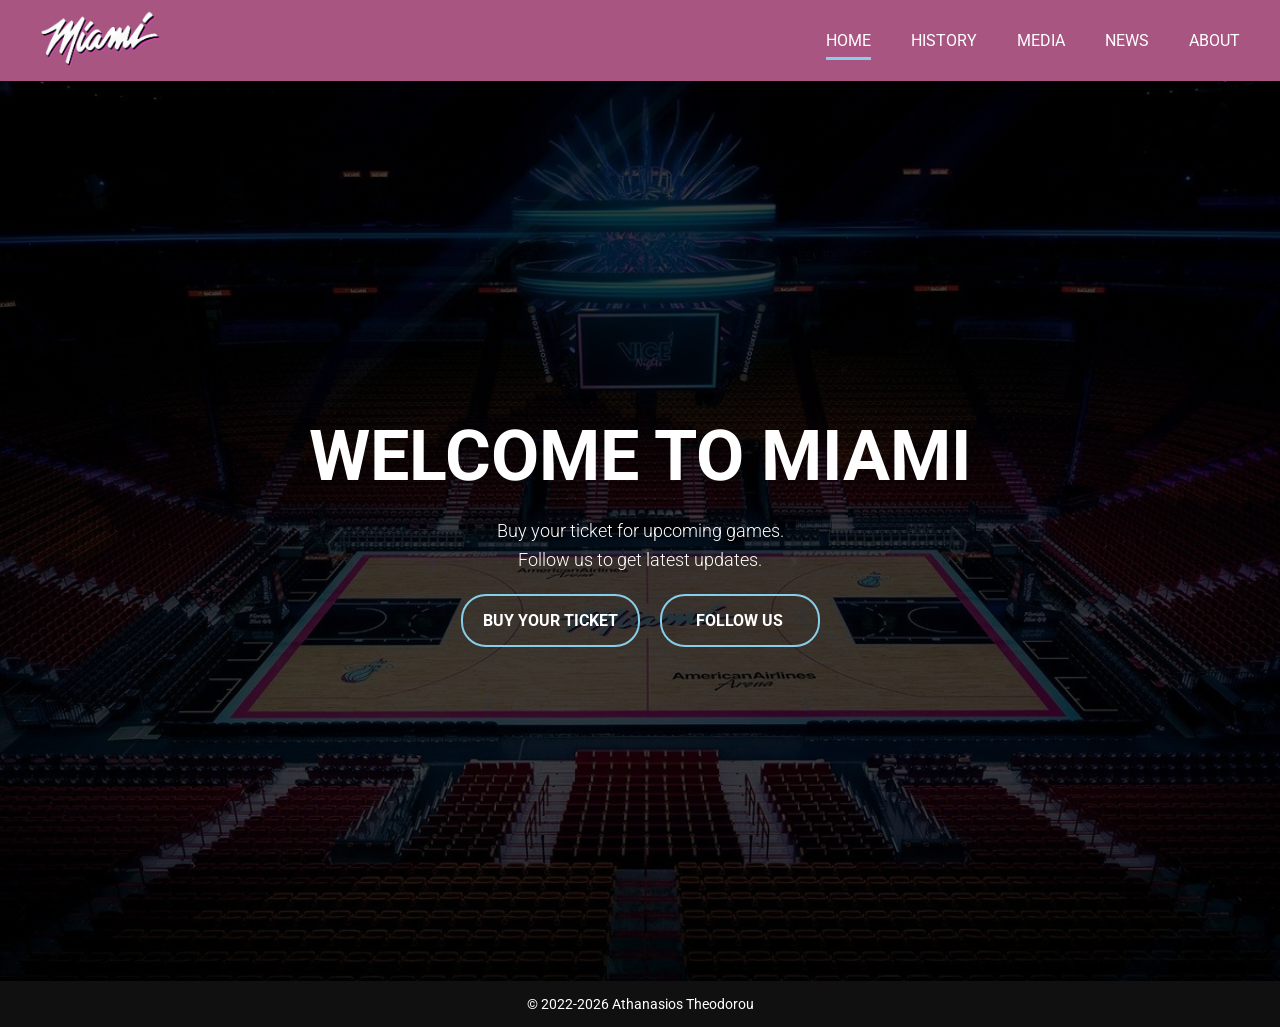
<file: index.html>
<!doctype html>
<html lang="en">
  <head>
    <title>Homepage - Miami Heat</title>
    <meta charset="UTF-8" />
    <meta name="description" content="This is my homepage!" />
    <meta name="viewport" content="width=device-width, initial-scale=1.0" />

    <link rel="stylesheet" href="styles/base.css" />
    <link rel="stylesheet" href="styles/layout.css" />
    <link rel="stylesheet" href="styles/components.css" />
    <link rel="stylesheet" href="styles/home.css" />

    <link rel="preconnect" href="https://fonts.googleapis.com" />
    <link rel="preconnect" href="https://fonts.gstatic.com" crossorigin />
    <link
      href="https://fonts.googleapis.com/css2?family=Roboto:wght@400;700&display=swap"
      rel="stylesheet"
    />
  </head>
  <body>
    <header>
      <nav>
        <a href="index.html">
          <img src="images/logo.png" class="logo" alt="Miami Heat Logo" />
        </a>

        <ul>
          <li class="active"><a href="index.html">Home</a></li>
          <li><a href="history.html">History</a></li>
          <li><a href="media.html">Media</a></li>
          <li><a href="news.html">News</a></li>
          <li><a href="about.html">About</a></li>
        </ul>
      </nav>
    </header>

    <main>
      <section class="banner">
        <h1>WELCOME TO MIAMI</h1>
        <p>
          Buy your ticket for upcoming games.<br />
          Follow us to get latest updates.
        </p>

        <div class="hero-buttons">
          <a
            href="https://www.ticketmaster.com/miami-heat-tickets/artist/805966?landing=c&awtrc=true&c=SEM_TMNBA_ggl_313126311_1224856196486560_miami%20heat%20tickets&GCID=0&gclid=68797318404f16fbfa05107583cec3f8&gclsrc=3p.ds&&msclkid=68797318404f16fbfa05107583cec3f8&utm_source=bing&utm_medium=cpc&utm_campaign=Miami%20Heat_FTX%20Arena_FL_US_SEM%20%7C%20%7C%20%7C%20%7C%20%7Ca%3AK8vZ9171oZ7%20%7Cv%3AKovZpZAJtFaA&utm_term=miami%20heat%20tickets&utm_content=Miami%20Heat%20(targ%2Fall"
            target="_blank"
            class="btn"
          >
            <span></span>
            BUY YOUR TICKET
          </a>

          <a
            href="https://www.instagram.com/miamiheat/"
            target="_blank"
            class="btn"
          >
            <span></span>
            FOLLOW US
          </a>
        </div>
      </section>
    </main>

    <footer>
      <p>&copy; 2022-2026 Athanasios Theodorou</p>
    </footer>
  </body>
</html>
</file>
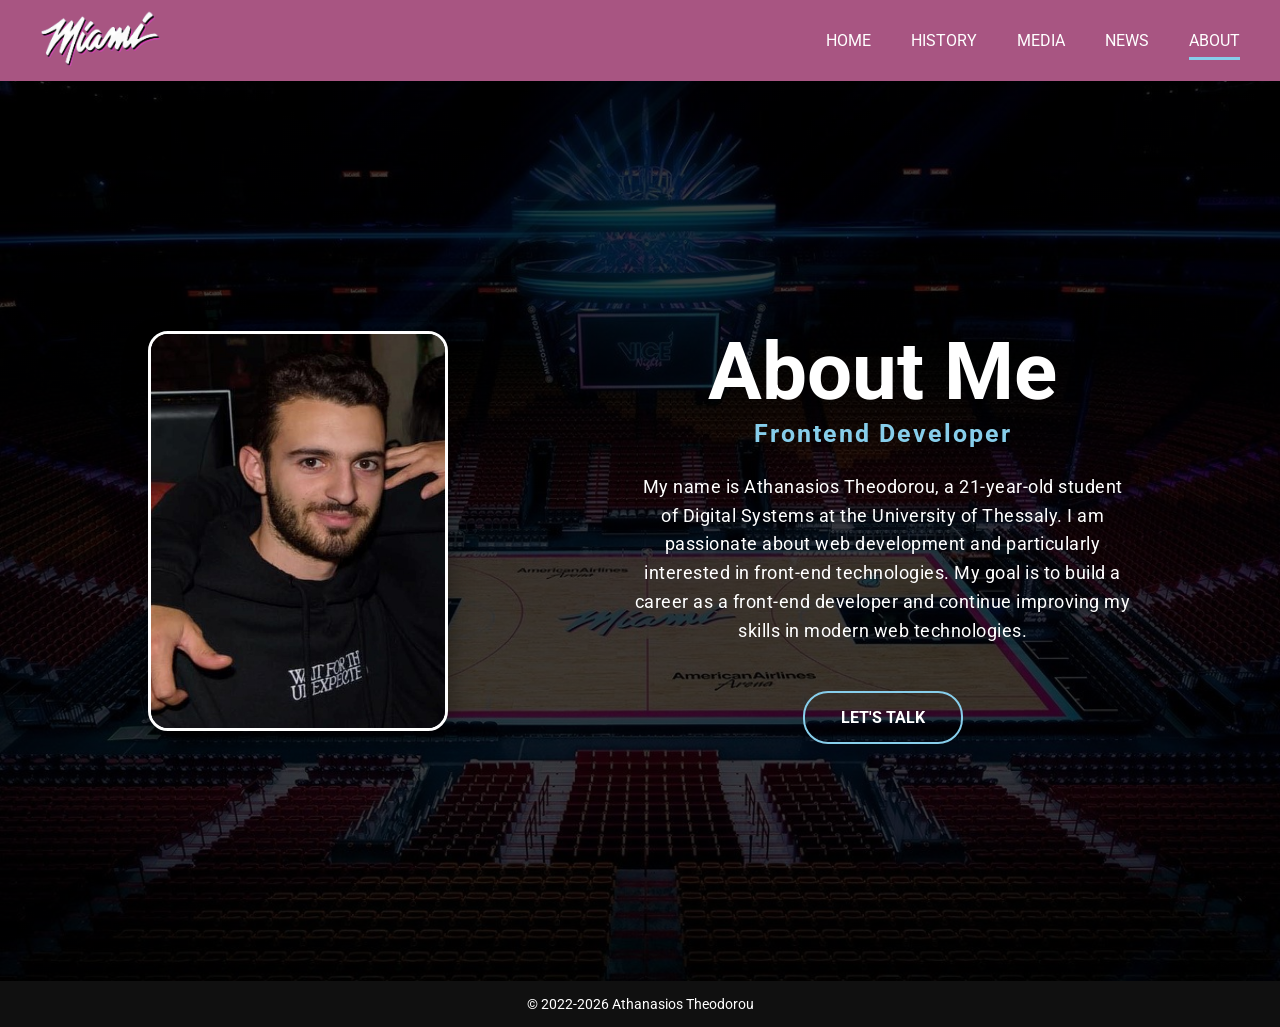
<file: about.html>
<!doctype html>
<html lang="en">
  <head>
    <title>About Me</title>
    <meta charset="UTF-8" />
    <meta name="description" content="This is my about page!" />
    <meta name="viewport" content="width=device-width, initial-scale=1.0" />

    <link rel="stylesheet" href="styles/base.css" />
    <link rel="stylesheet" href="styles/layout.css" />
    <link rel="stylesheet" href="styles/components.css" />
    <link rel="stylesheet" href="styles/about.css" />

    <link rel="preconnect" href="https://fonts.googleapis.com" />
    <link rel="preconnect" href="https://fonts.gstatic.com" crossorigin />
    <link
      href="https://fonts.googleapis.com/css2?family=Roboto:wght@400;700&display=swap"
      rel="stylesheet"
    />
  </head>
  <body>
    <header>
      <nav>
        <a href="index.html">
          <img src="images/logo.png" class="logo" alt="Miami Heat Logo" />
        </a>
        <ul>
          <li><a href="index.html">Home</a></li>
          <li><a href="history.html">History</a></li>
          <li><a href="media.html">Media</a></li>
          <li><a href="news.html">News</a></li>
          <li class="active"><a href="about.html">About</a></li>
        </ul>
      </nav>
    </header>

    <main>
      <section class="banner about">
        <div class="about-content">
          <img src="images/portofolio.jpg" alt="Athanasios Theodorou" />

          <div class="about-text">
            <h1>About Me</h1>
            <h5>Frontend Developer</h5>
            <p>
              My name is Athanasios Theodorou, a 21-year-old student of Digital
              Systems at the University of Thessaly. I am passionate about web
              development and particularly interested in front-end technologies.
              My goal is to build a career as a front-end developer and continue
              improving my skills in modern web technologies.
            </p>

            <a href="#" class="btn">LET'S TALK</a>
          </div>
        </div>
      </section>
    </main>

    <footer>
      <p>&copy; 2022-2026 Athanasios Theodorou</p>
    </footer>
  </body>
</html>
</file>
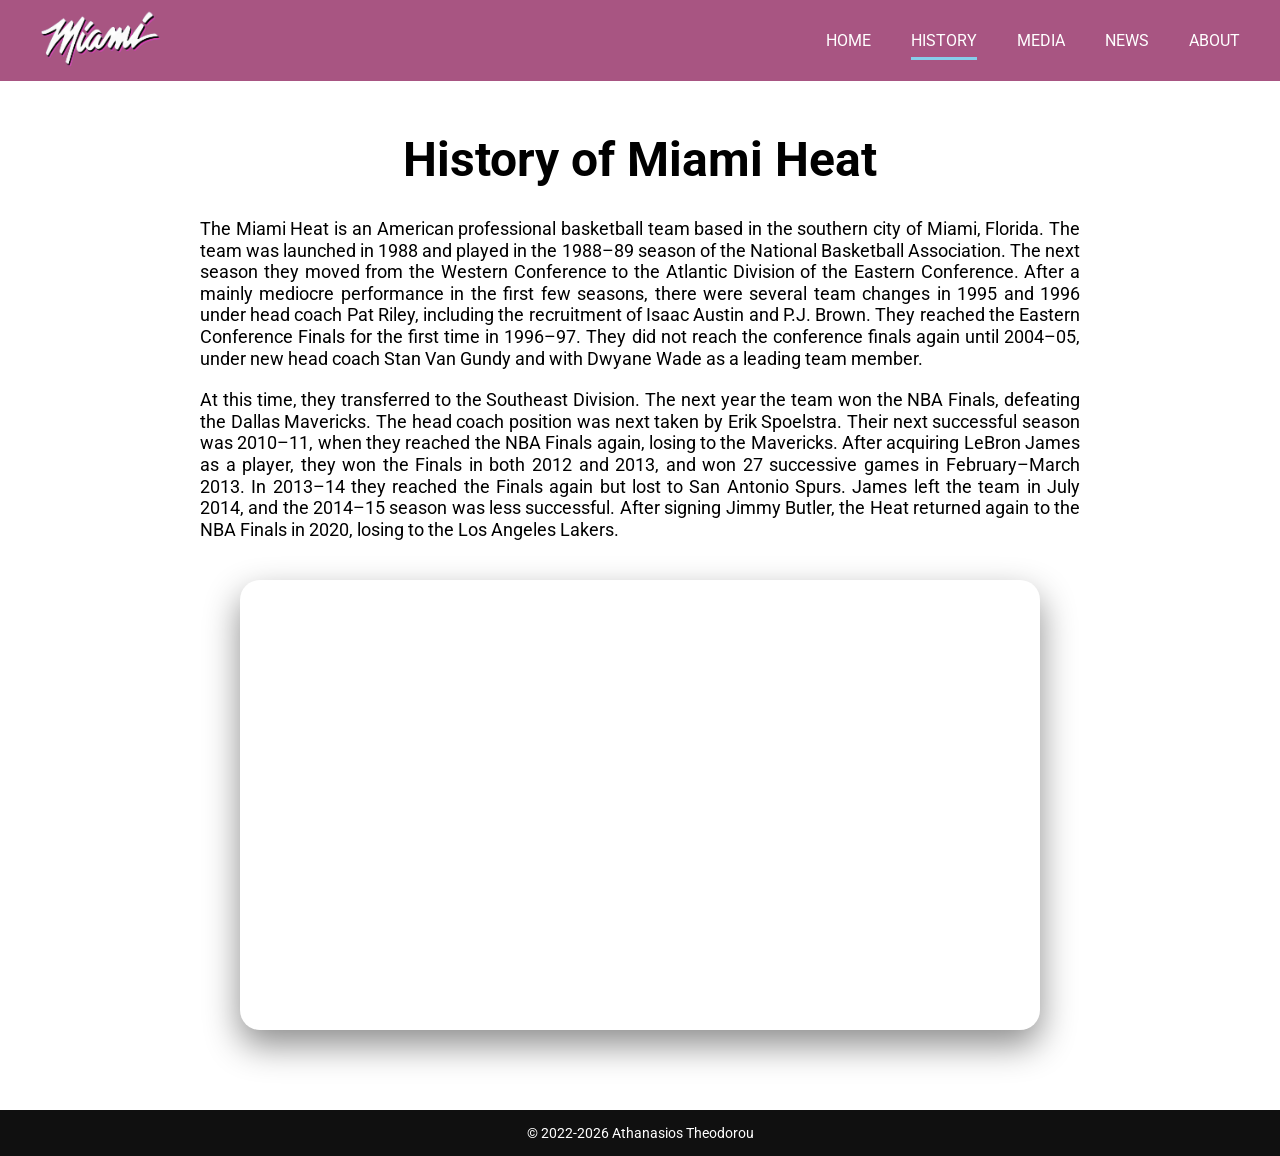
<file: history.html>
<!doctype html>
<html lang="en">
  <head>
    <title>History - Miami Heat</title>
    <meta charset="UTF-8" />
    <meta name="description" content="This is history of Miami Heat!" />
    <meta name="viewport" content="width=device-width, initial-scale=1.0" />

    <link rel="stylesheet" href="styles/base.css" />
    <link rel="stylesheet" href="styles/layout.css" />
    <link rel="stylesheet" href="styles/history.css" />

    <link rel="preconnect" href="https://fonts.googleapis.com" />
    <link rel="preconnect" href="https://fonts.gstatic.com" crossorigin />
    <link
      href="https://fonts.googleapis.com/css2?family=Roboto:wght@400;700&display=swap"
      rel="stylesheet"
    />
  </head>
  <body>
    <header>
      <nav>
        <a href="index.html">
          <img src="images/logo.png" class="logo" alt="Miami Heat Logo" />
        </a>
        <ul>
          <li><a href="index.html">Home</a></li>
          <li class="active"><a href="history.html">History</a></li>
          <li><a href="media.html">Media</a></li>
          <li><a href="news.html">News</a></li>
          <li><a href="about.html">About</a></li>
        </ul>
      </nav>
    </header>

    <main>
      <section class="history">
        <div class="container">
          <h1>History of Miami Heat</h1>

          <article class="history-text">
            <p>
              The Miami Heat is an American professional basketball team based
              in the southern city of Miami, Florida. The team was launched in
              1988 and played in the 1988–89 season of the National Basketball
              Association. The next season they moved from the Western
              Conference to the Atlantic Division of the Eastern Conference.
              After a mainly mediocre performance in the first few seasons,
              there were several team changes in 1995 and 1996 under head coach
              Pat Riley, including the recruitment of Isaac Austin and P.J.
              Brown. They reached the Eastern Conference Finals for the first
              time in 1996–97. They did not reach the conference finals again
              until 2004–05, under new head coach Stan Van Gundy and with Dwyane
              Wade as a leading team member.
            </p>

            <p>
              At this time, they transferred to the Southeast Division. The next
              year the team won the NBA Finals, defeating the Dallas Mavericks.
              The head coach position was next taken by Erik Spoelstra. Their
              next successful season was 2010–11, when they reached the NBA
              Finals again, losing to the Mavericks. After acquiring LeBron
              James as a player, they won the Finals in both 2012 and 2013, and
              won 27 successive games in February–March 2013. In 2013–14 they
              reached the Finals again but lost to San Antonio Spurs. James left
              the team in July 2014, and the 2014–15 season was less successful.
              After signing Jimmy Butler, the Heat returned again to the NBA
              Finals in 2020, losing to the Los Angeles Lakers.
            </p>
          </article>

          <div class="iframe-container">
            <iframe
              src="https://www.youtube.com/embed/aNLiAclLQ_g"
              title="Miami Heat - 25 Years of History"
              allowfullscreen
            ></iframe>
          </div>
        </div>
      </section>
    </main>

    <footer>
      <p>&copy; 2022-2026 Athanasios Theodorou</p>
    </footer>
  </body>
</html>
</file>
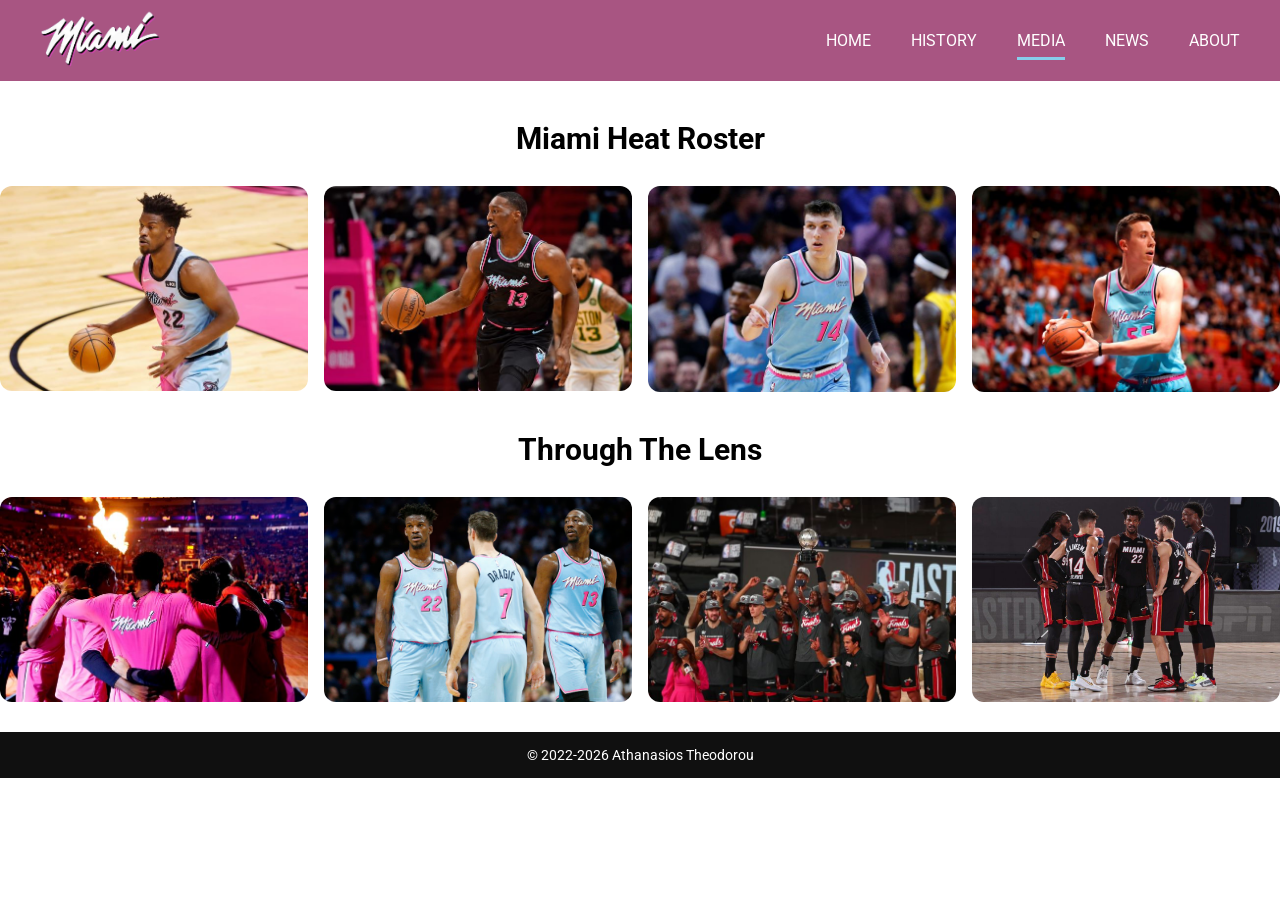
<file: media.html>
<!doctype html>
<html lang="en">
  <head>
    <title>Media - Miami Heat</title>
    <meta charset="UTF-8" />
    <meta name="description" content="There are photos of Miami Heat!" />
    <meta name="viewport" content="width=device-width, initial-scale=1.0" />

    <link rel="stylesheet" href="styles/base.css" />
    <link rel="stylesheet" href="styles/layout.css" />
    <link rel="stylesheet" href="styles/media.css" />

    <link rel="preconnect" href="https://fonts.googleapis.com" />
    <link rel="preconnect" href="https://fonts.gstatic.com" crossorigin />
    <link
      href="https://fonts.googleapis.com/css2?family=Roboto:wght@400;700&display=swap"
      rel="stylesheet"
    />

    <script src="scripts/gallery.js" defer></script>
  </head>

  <body>
    <header>
      <nav>
        <a href="index.html">
          <img src="images/logo.png" class="logo" alt="Miami Heat Logo" />
        </a>

        <ul>
          <li><a href="index.html">Home</a></li>
          <li><a href="history.html">History</a></li>
          <li class="active"><a href="media.html">Media</a></li>
          <li><a href="news.html">News</a></li>
          <li><a href="about.html">About</a></li>
        </ul>
      </nav>
    </header>

    <main id="showcase">
      <section class="media-section">
        <h2>Miami Heat Roster</h2>

        <div class="media-grid">
          <div class="media-item">
            <img
              src="images/butler.jpg"
              class="hover-shadow cursor"
              alt="Jimmy Butler"
            />
          </div>

          <div class="media-item">
            <img
              src="images/adebayo.jpg"
              class="hover-shadow cursor"
              alt="Bam Adebayo"
            />
          </div>

          <div class="media-item">
            <img
              src="images/herro.jpeg"
              class="hover-shadow cursor"
              alt="Tyler Herro"
            />
          </div>

          <div class="media-item">
            <img
              src="images/robinson.jpg"
              class="hover-shadow cursor"
              alt="Duncan Robinson"
            />
          </div>
        </div>
      </section>

      <section class="media-section">
        <h2>Through The Lens</h2>

        <div class="media-grid">
          <div class="media-item">
            <img
              src="images/team1.jpeg"
              class="hover-shadow cursor"
              alt="Miami Heat vs Lakers"
            />
          </div>

          <div class="media-item">
            <img
              src="images/team2.jpeg"
              class="hover-shadow cursor"
              alt="Miami Heat vs Phoenix Suns"
            />
          </div>

          <div class="media-item">
            <img
              src="images/finals.jpg"
              class="hover-shadow cursor"
              alt="NBA Finals vs Lakers"
            />
          </div>

          <div class="media-item">
            <img
              src="images/team3.jpg"
              class="hover-shadow cursor"
              alt="Miami Heat 2022"
            />
          </div>
        </div>
      </section>

      <div id="myModal" class="modal">
        <span class="close cursor">&times;</span>

        <div class="modal-content">
          <div class="modal-viewer">
            <div class="mySlides">
              <div class="numbertext">1 / 8</div>
              <img src="images/butler.jpg" alt="Jimmy Butler" />
            </div>

            <div class="mySlides">
              <div class="numbertext">2 / 8</div>
              <img src="images/adebayo.jpg" alt="Bam Adebayo" />
            </div>

            <div class="mySlides">
              <div class="numbertext">3 / 8</div>
              <img src="images/herro.jpeg" alt="Tyler Herro" />
            </div>

            <div class="mySlides">
              <div class="numbertext">4 / 8</div>
              <img src="images/robinson.jpg" alt="Duncan Robinson" />
            </div>

            <div class="mySlides">
              <div class="numbertext">5 / 8</div>
              <img src="images/team1.jpeg" alt="Miami Heat vs Lakers" />
            </div>

            <div class="mySlides">
              <div class="numbertext">6 / 8</div>
              <img src="images/team2.jpeg" alt="Miami Heat vs Phoenix Suns" />
            </div>

            <div class="mySlides">
              <div class="numbertext">7 / 8</div>
              <img src="images/finals.jpg" alt="NBA Finals vs Lakers" />
            </div>

            <div class="mySlides">
              <div class="numbertext">8 / 8</div>
              <img src="images/team3.jpg" alt="Miami Heat 2022" />
            </div>

            <a class="prev">&#10094;</a>
            <a class="next">&#10095;</a>
          </div>

          <div class="caption-container">
            <p id="caption"></p>
          </div>

          <div class="modal-thumbnails">
            <div class="media-item">
              <img
                class="demo cursor"
                src="images/butler.jpg"
                alt="Jimmy Butler"
              />
            </div>

            <div class="media-item">
              <img
                class="demo cursor"
                src="images/adebayo.jpg"
                alt="Bam Adebayo"
              />
            </div>

            <div class="media-item">
              <img
                class="demo cursor"
                src="images/herro.jpeg"
                alt="Tyler Herro"
              />
            </div>

            <div class="media-item">
              <img
                class="demo cursor"
                src="images/robinson.jpg"
                alt="Duncan Robinson"
              />
            </div>

            <div class="media-item">
              <img
                class="demo cursor"
                src="images/team1.jpeg"
                alt="Miami Heat vs Lakers"
              />
            </div>

            <div class="media-item">
              <img
                class="demo cursor"
                src="images/team2.jpeg"
                alt="Miami Heat vs Phoenix Suns"
              />
            </div>

            <div class="media-item">
              <img
                class="demo cursor"
                src="images/finals.jpg"
                alt="NBA Finals vs Lakers"
              />
            </div>

            <div class="media-item">
              <img
                class="demo cursor"
                src="images/team3.jpg"
                alt="Miami Heat 2022"
              />
            </div>
          </div>
        </div>
      </div>
    </main>

    <footer>
      <p>&copy; 2022-2026 Athanasios Theodorou</p>
    </footer>
  </body>
</html>
</file>
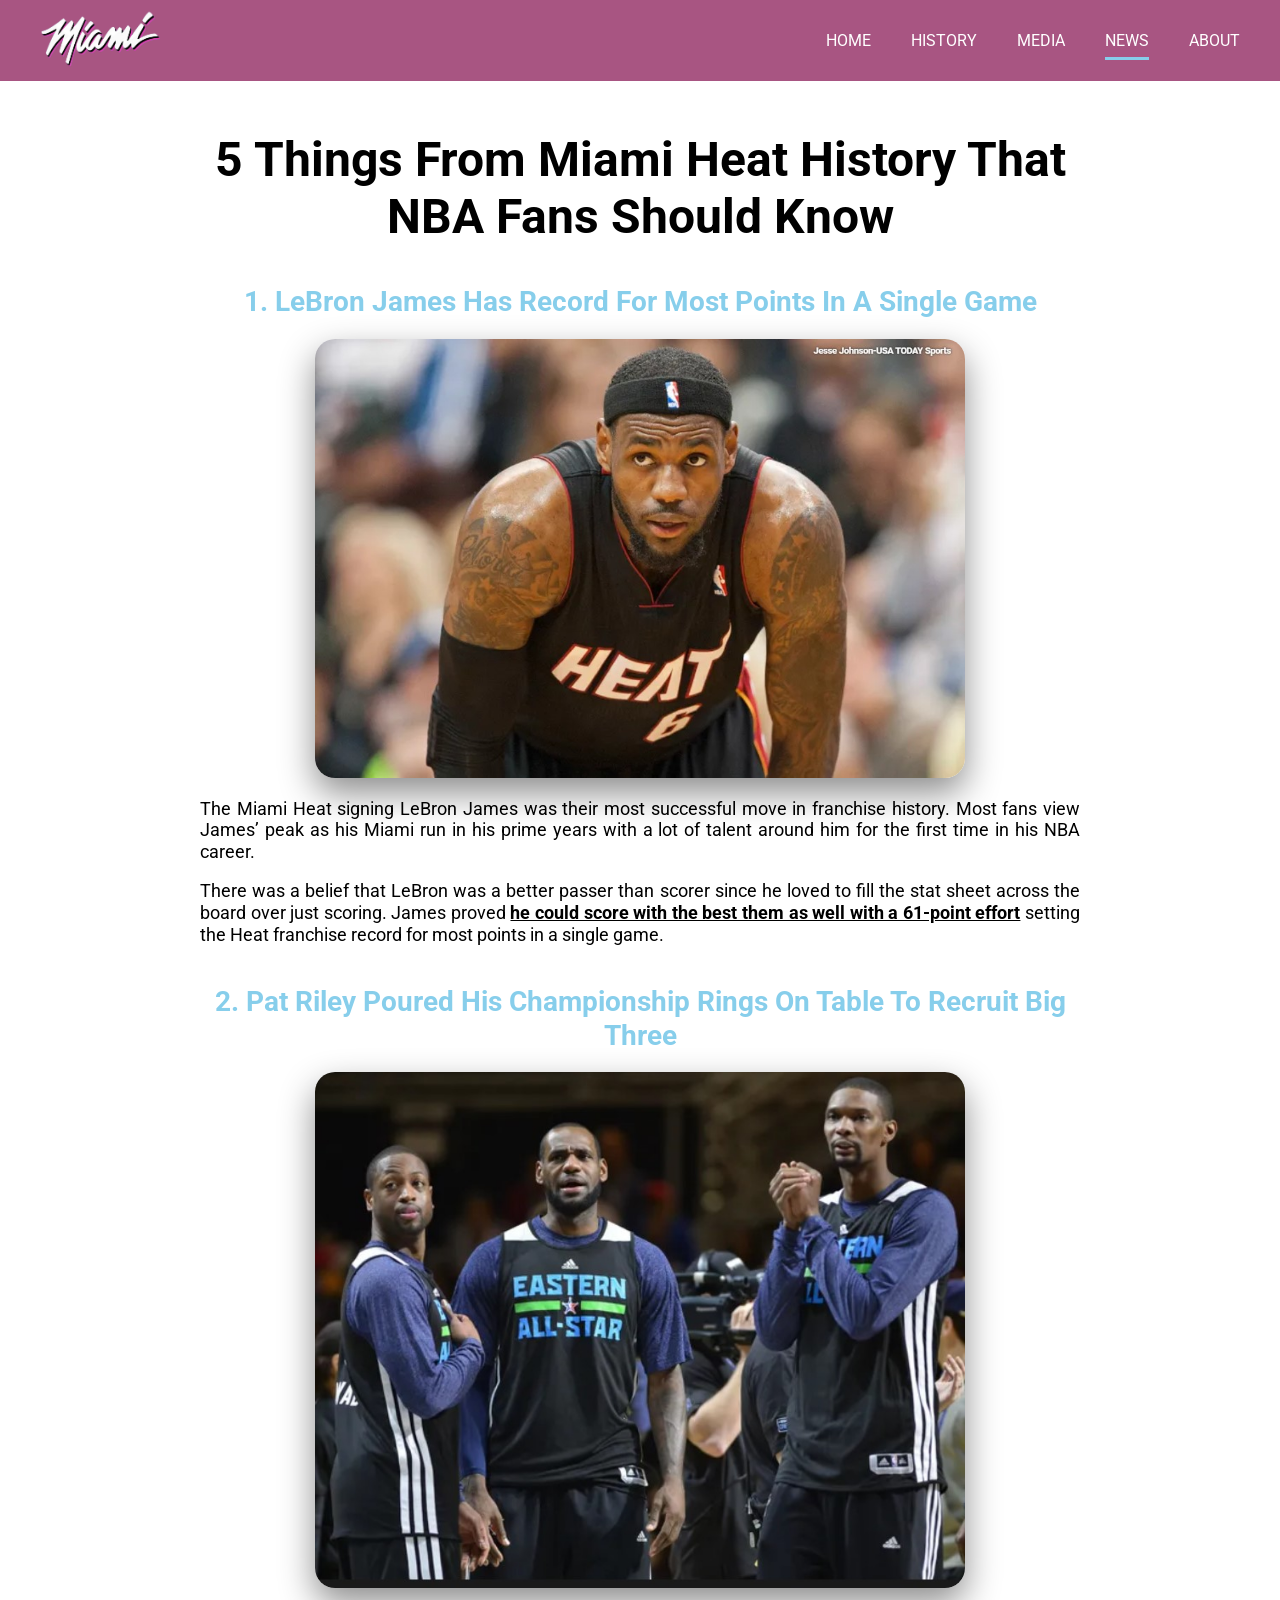
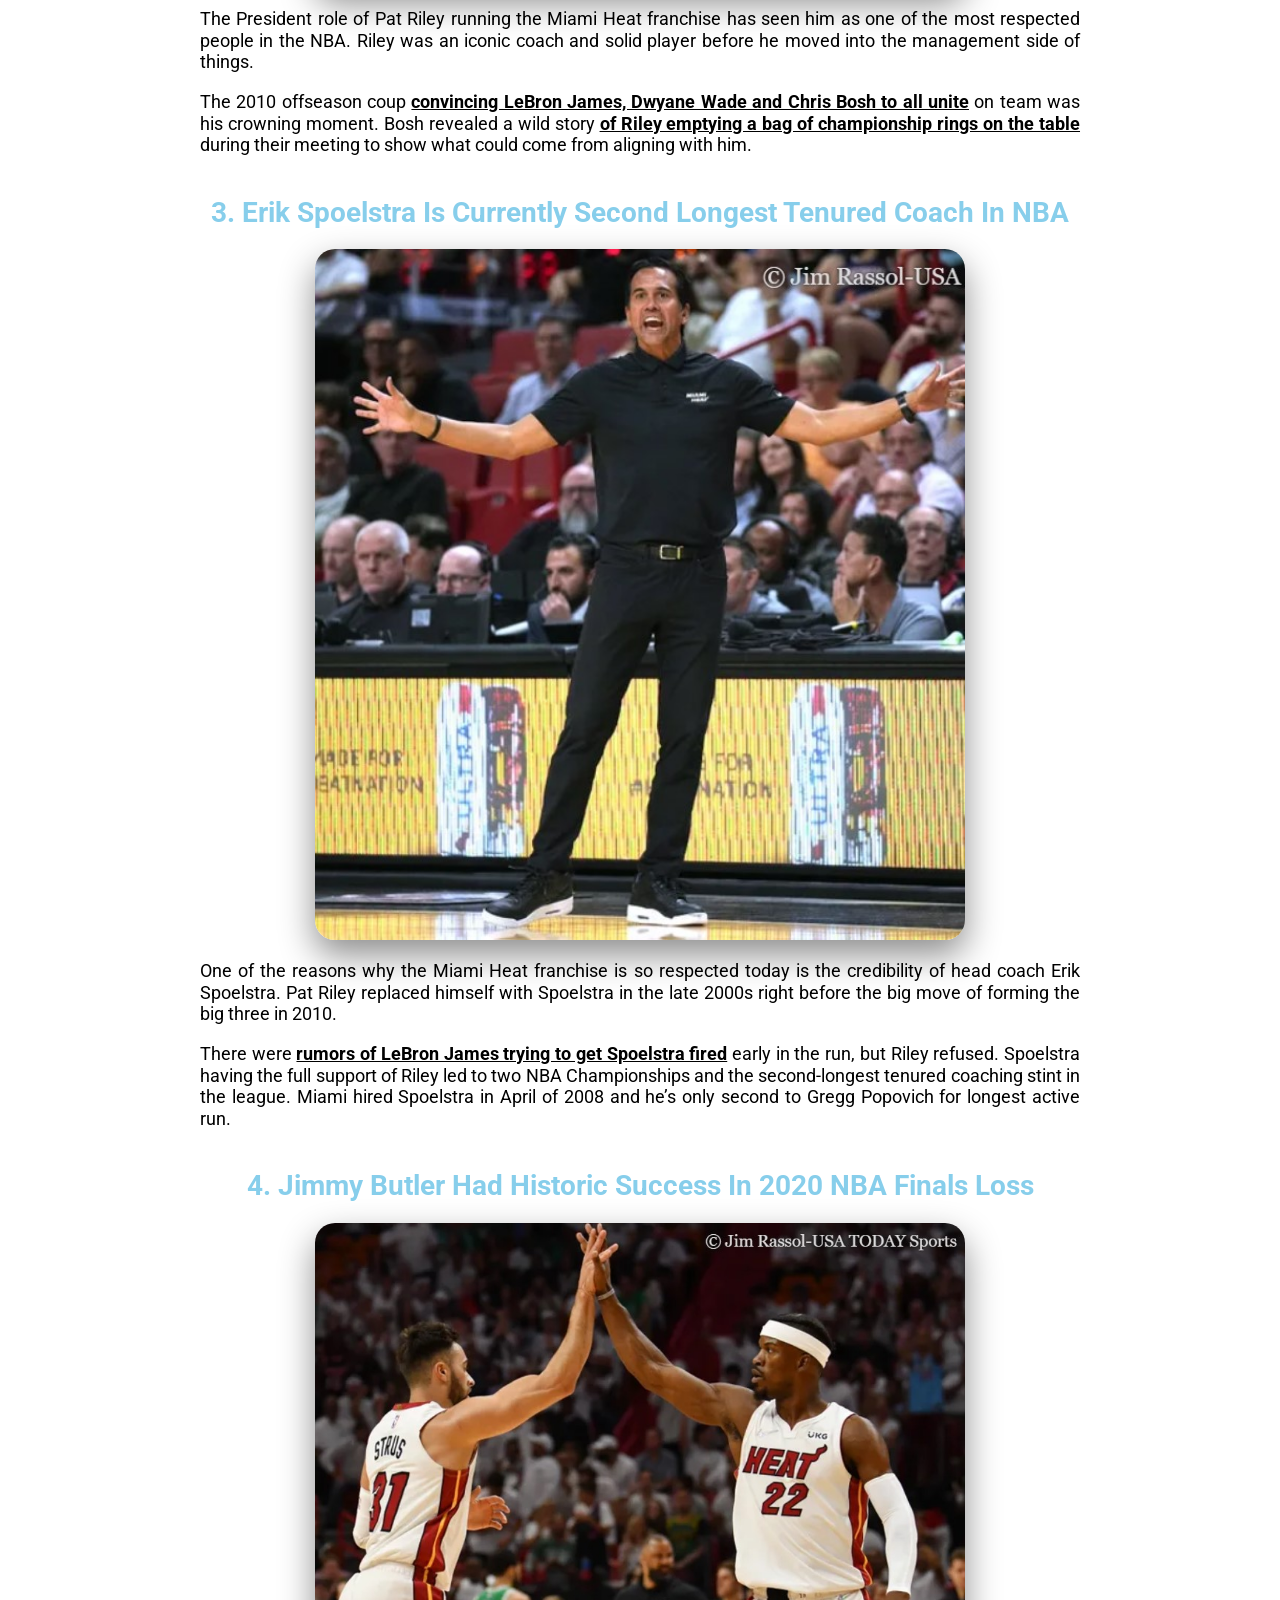
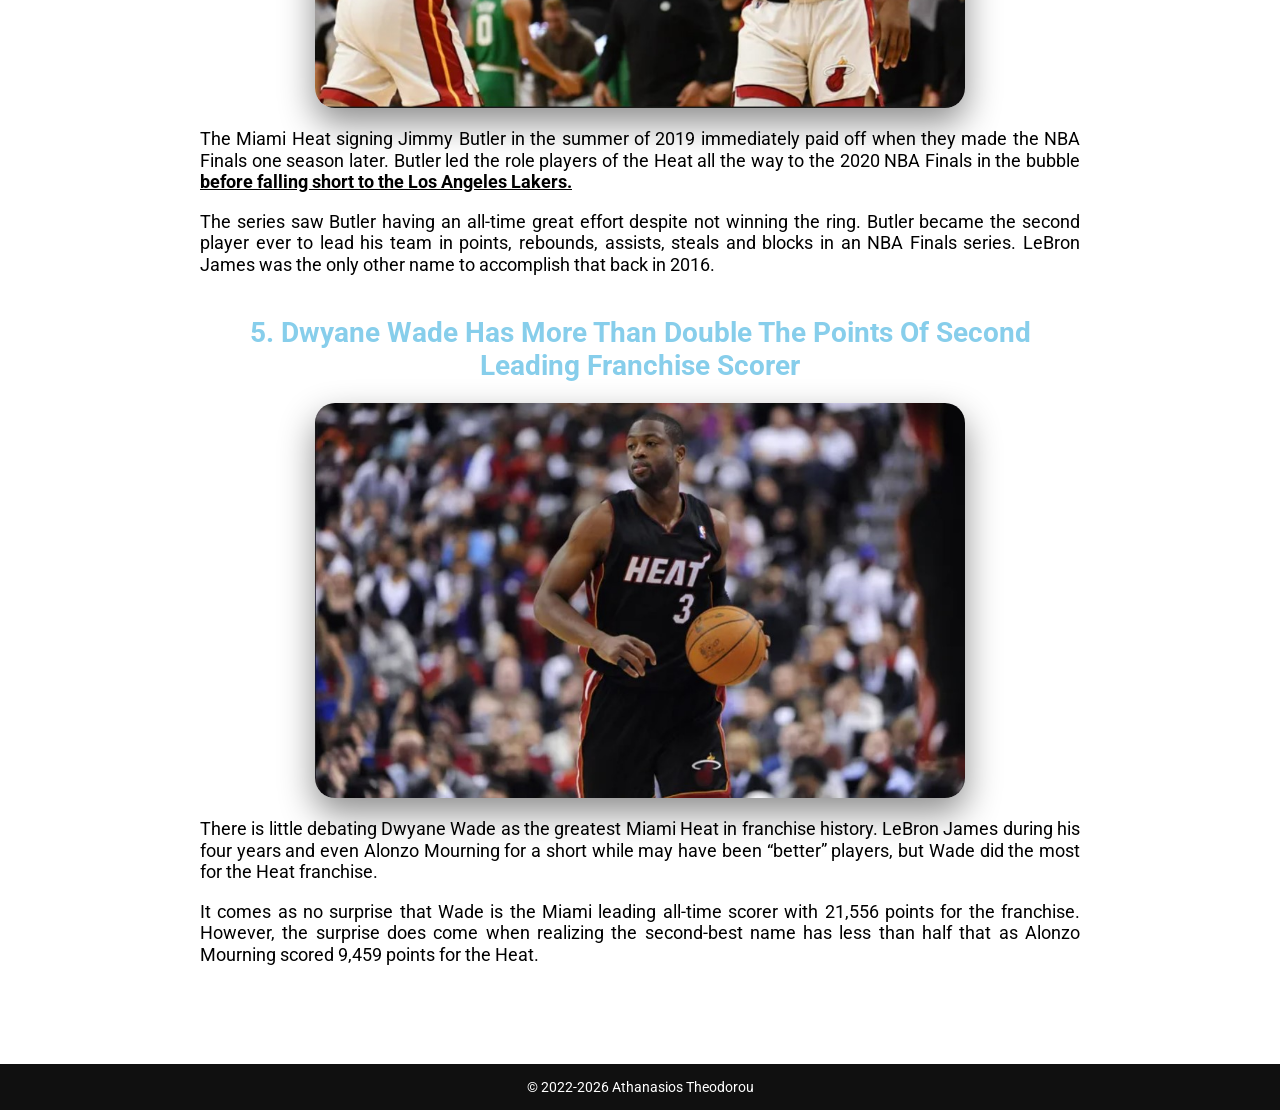
<file: news.html>
<!doctype html>
<html lang="en">
  <head>
    <title>News - Miami Heat</title>
    <meta charset="UTF-8" />
    <meta name="description" content="News about Miami Heat!" />
    <meta name="viewport" content="width=device-width, initial-scale=1.0" />

    <link rel="stylesheet" href="styles/base.css" />
    <link rel="stylesheet" href="styles/layout.css" />
    <link rel="stylesheet" href="styles/news.css" />

    <link rel="preconnect" href="https://fonts.googleapis.com" />
    <link rel="preconnect" href="https://fonts.gstatic.com" crossorigin />
    <link
      href="https://fonts.googleapis.com/css2?family=Roboto:wght@400;700&display=swap"
      rel="stylesheet"
    />
  </head>
  <body>
    <header>
      <nav>
        <a href="index.html">
          <img src="images/logo.png" class="logo" alt="Miami Heat Logo" />
        </a>
        <ul>
          <li><a href="index.html">Home</a></li>
          <li><a href="history.html">History</a></li>
          <li><a href="media.html">Media</a></li>
          <li class="active"><a href="news.html">News</a></li>
          <li><a href="about.html">About</a></li>
        </ul>
      </nav>
    </header>

    <main id="page">
      <section class="news">
        <div class="container">
          <h2>5 Things From Miami Heat History That NBA Fans Should Know</h2>

          <article>
            <h3>1. LeBron James Has Record For Most Points In A Single Game</h3>
            <img
              class="news-image"
              src="images/lebron.jpg"
              alt="LeBron James with Miami Heat"
            />
            <p>
              The Miami Heat signing LeBron James was their most successful move
              in franchise history. Most fans view James’ peak as his Miami run
              in his prime years with a lot of talent around him for the first
              time in his NBA career.
            </p>
            <p>
              There was a belief that LeBron was a better passer than scorer
              since he loved to fill the stat sheet across the board over just
              scoring. James proved
              <strong style="text-decoration: underline"
                >he could score with the best them as well with a 61-point
                effort</strong
              >
              setting the Heat franchise record for most points in a single
              game.
            </p>

            <h3>
              2. Pat Riley Poured His Championship Rings On Table To Recruit Big
              Three
            </h3>
            <img
              class="news-image"
              src="images/team4.jpg"
              alt="Miami Heat Big Three"
            />
            <p>
              The President role of Pat Riley running the Miami Heat franchise
              has seen him as one of the most respected people in the NBA. Riley
              was an iconic coach and solid player before he moved into the
              management side of things.
            </p>
            <p>
              The 2010 offseason coup
              <strong style="text-decoration: underline"
                >convincing LeBron James, Dwyane Wade and Chris Bosh to all
                unite</strong
              >
              on team was his crowning moment. Bosh revealed a wild story
              <strong style="text-decoration: underline"
                >of Riley emptying a bag of championship rings on the
                table</strong
              >
              during their meeting to show what could come from aligning with
              him.
            </p>

            <h3>
              3. Erik Spoelstra Is Currently Second Longest Tenured Coach In NBA
            </h3>
            <img
              class="news-image"
              src="images/erik.jpg"
              alt="Erik Spoelstra"
            />
            <p>
              One of the reasons why the Miami Heat franchise is so respected
              today is the credibility of head coach Erik Spoelstra. Pat Riley
              replaced himself with Spoelstra in the late 2000s right before the
              big move of forming the big three in 2010.
            </p>
            <p>
              There were
              <strong style="text-decoration: underline"
                >rumors of LeBron James trying to get Spoelstra fired</strong
              >
              early in the run, but Riley refused. Spoelstra having the full
              support of Riley led to two NBA Championships and the
              second-longest tenured coaching stint in the league. Miami hired
              Spoelstra in April of 2008 and he’s only second to Gregg Popovich
              for longest active run.
            </p>

            <h3>
              4. Jimmy Butler Had Historic Success In 2020 NBA Finals Loss
            </h3>
            <img
              class="news-image"
              src="images/butler2.jpg"
              alt="Jimmy Butler"
            />
            <p>
              The Miami Heat signing Jimmy Butler in the summer of 2019
              immediately paid off when they made the NBA Finals one season
              later. Butler led the role players of the Heat all the way to the
              2020 NBA Finals in the bubble
              <strong style="text-decoration: underline"
                >before falling short to the Los Angeles Lakers.</strong
              >
            </p>
            <p>
              The series saw Butler having an all-time great effort despite not
              winning the ring. Butler became the second player ever to lead his
              team in points, rebounds, assists, steals and blocks in an NBA
              Finals series. LeBron James was the only other name to accomplish
              that back in 2016.
            </p>

            <h3>
              5. Dwyane Wade Has More Than Double The Points Of Second Leading
              Franchise Scorer
            </h3>
            <img class="news-image" src="images/wade.jpg" alt="Dwyane Wade" />
            <p>
              There is little debating Dwyane Wade as the greatest Miami Heat in
              franchise history. LeBron James during his four years and even
              Alonzo Mourning for a short while may have been “better” players,
              but Wade did the most for the Heat franchise.
            </p>
            <p>
              It comes as no surprise that Wade is the Miami leading all-time
              scorer with 21,556 points for the franchise. However, the surprise
              does come when realizing the second-best name has less than half
              that as Alonzo Mourning scored 9,459 points for the Heat.
            </p>
          </article>
        </div>
      </section>
    </main>

    <footer>
      <p>&copy; 2022-2026 Athanasios Theodorou</p>
    </footer>
  </body>
</html>
</file>
<file: styles/base.css>
* {
  margin: 0;
  padding: 0;
  box-sizing: border-box;
  font-family: "Roboto", sans-serif;
}
</file>
<file: styles/layout.css>
/* MENU */

nav {
  margin: auto;
  padding: 10px 40px;
  display: flex;
  align-items: center;
  justify-content: space-between;
  background-color: #a85582;
  flex-wrap: wrap;
}

.logo {
  width: 120px;
  cursor: pointer;
}

nav ul {
  display: flex;
  flex-wrap: wrap;
  gap: 40px;
  padding: 0;
  margin: 0;
  list-style: none;
}

nav ul li {
  position: relative;
}

nav ul li a {
  text-decoration: none;
  color: #fff;
  text-transform: uppercase;
}

nav ul li::after {
  content: "";
  height: 3px;
  width: 0;
  background: #87ceeb;
  position: absolute;
  left: 0;
  bottom: -10px;
  transition: 0.3s;
}

nav ul li:hover::after,
nav ul li.active::after {
  width: 100%;
}

/* FOOTER  */

footer {
  padding: 15px 10px;
  background: #101010;
  display: flex;
  align-items: center;
  justify-content: center;
}

footer p {
  color: #fff;
  font-size: 14px;
}

/* HISTORY-NEWS */

.container {
  width: 90%;
  max-width: 1100px;
  margin: 0 auto;
}

/* RESPONSIVE MENU */

@media (max-width: 768px) {
  nav {
    flex-direction: column;
    justify-content: center;
    padding: 20px;
    gap: 20px;
  }

  nav ul {
    justify-content: center;
    gap: 15px;
  }

  nav ul li::after {
    bottom: -6px;
  }
}

@media (max-width: 480px) {
  nav ul {
    flex-direction: column;
    align-items: center;
    gap: 12px;
  }

  nav ul li::after {
    bottom: -4px;
  }
}
</file>
<file: styles/components.css>
/* BANNER */
.banner {
  min-height: 100vh;
  background-image:
    linear-gradient(rgba(0, 0, 0, 0.75), rgba(0, 0, 0, 0.75)),
    url(../images/background.jpg);
  background-size: cover;
  background-position: center;
  display: flex;
  flex-direction: column;
  justify-content: center;
  align-items: center;
  text-align: center;
  color: #fff;
}

/* BUTTONS */
.hero-buttons {
  display: flex;
  justify-content: center;
  flex-wrap: wrap;
  gap: 20px;
}

.btn {
  display: inline-block;
  min-width: 160px;
  padding: clamp(10px, 2vw, 15px) clamp(16px, 3vw, 20px);
  font-size: clamp(14px, 1.5vw, 16px);
  text-align: center;
  border-radius: 25px;
  font-weight: bold;
  border: 2px solid #87ceeb;
  background: transparent;
  color: #fff;
  cursor: pointer;
  position: relative;
  overflow: hidden;
  text-decoration: none;
  z-index: 1;
}

.btn span {
  display: none;
}

.btn::before {
  content: "";
  position: absolute;
  top: 0;
  left: 0;
  width: 0;
  height: 100%;
  background: #87ceeb;
  border-radius: 25px;
  z-index: -1;
  transition: width 0.5s;
}

.btn:hover::before {
  width: 100%;
}

.btn:hover {
  border: 2px solid transparent;
}

/* RESPONSIVE BUTTONS */

@media (max-width: 500px) {
  .hero-buttons {
    flex-direction: column;
    align-items: center;
  }

  .btn {
    width: 80%;
    max-width: 280px;
  }
}
</file>
<file: styles/home.css>
.banner h1 {
  font-size: clamp(32px, 6vw, 70px);
}

.banner p {
  font-size: clamp(14px, 2vw, 18px);
  margin: 20px auto;
  font-weight: 300;
  line-height: 1.6;
  max-width: 600px;
}
</file>
<file: styles/about.css>
/* .about-content {
  width: 1130px;
  max-width: 95%;
  margin: 0 auto;
  display: flex;
  align-items: center;
  justify-content: space-around;
}

.about img {
  height: 400px;
  object-fit: cover;
  border-radius: 20px;
  border: 3px solid #ffffff;
  box-shadow: 0 10px 25px rgba(0, 0, 0, 0.4);
  transition: 0.4s;
}

.about img:hover {
  transform: scale(1.03);
}

.about-text {
  max-width: 500px;
}

.about-text h1 {
  color: white;
  font-size: 80px;
  text-transform: capitalize;
  margin-top: 10px;
}

.about-text h5 {
  color: #87ceeb;
  font-size: 25px;
  text-transform: capitalize;
  margin-bottom: 25px;
  letter-spacing: 2px;
}

.about-text p {
  color: white;
  letter-spacing: 1px;
  line-height: 1.6;
  margin-bottom: 45px;
} */

.about-content {
  width: 90%;
  max-width: 1130px;
  margin: 0 auto;
  display: flex;
  align-items: center;
  justify-content: space-around;
  gap: 40px;
}

.about img {
  width: 300px;
  height: 400px;
  object-fit: cover;
  border-radius: 20px;
  border: 3px solid #ffffff;
  box-shadow: 0 10px 25px rgba(0, 0, 0, 0.4);
  transition: 0.4s;
  flex-shrink: 0;
}

.about img:hover {
  transform: scale(1.03);
}

.about-text {
  max-width: 500px;
}

.about-text h1 {
  color: white;
  font-size: clamp(36px, 7vw, 80px);
  text-transform: capitalize;
  margin-top: 10px;
}

.about-text h5 {
  color: #87ceeb;
  font-size: clamp(18px, 3vw, 25px);
  text-transform: capitalize;
  margin-bottom: 25px;
  letter-spacing: 2px;
}

.about-text p {
  color: white;
  font-size: clamp(15px, 2vw, 18px);
  letter-spacing: 0.5px;
  line-height: 1.6;
  margin-bottom: 45px;
}

@media (max-width: 768px) {
  .about {
    padding: 40px 0;
  }

  .about-content {
    flex-direction: column;
    text-align: center;
  }

  .about img {
    width: 240px;
    height: 320px;
  }

  .about-text {
    max-width: 100%;
  }
}

@media (max-width: 480px) {
  .about img {
    width: 200px;
    height: 270px;
  }
}
</file>
<file: styles/history.css>
.history {
  padding: 50px 0 80px 0;
}

.history h1 {
  font-size: clamp(28px, 5vw, 48px);
  text-align: center;
  margin-bottom: 30px;
}

.history-text {
  max-width: 900px;
  margin: 0 auto 40px auto;
  padding: 0 10px;
}

.history-text p {
  font-size: clamp(15px, 2vw, 18px);
  line-height: 1.2;
  text-align: justify;
  margin-bottom: 20px;
}

.iframe-container {
  width: 100%;
  max-width: 800px;
  margin: 0 auto;
  border-radius: 20px;
  overflow: hidden;
  box-shadow: 0 15px 35px rgba(0, 0, 0, 0.45);
}

.iframe-container iframe {
  display: block;
  width: 100%;
  height: clamp(220px, 45vw, 450px);
  border: none;
}
</file>
<file: styles/media.css>
#showcase h2 {
  font-size: 30px;
  margin-top: 40px;
  margin-bottom: 30px;
  text-align: center;
}

#showcase * {
  box-sizing: border-box;
}

.cursor {
  cursor: pointer;
}

/* ---------------- GALLERY GRID ---------------- */

.media-grid {
  display: grid;
  grid-template-columns: repeat(4, 1fr);
  gap: 16px;
  margin-bottom: 30px;
}

.media-grid img {
  width: 100%;
  display: block;
  border-radius: 12px;
}

/* ---------------- MODAL ---------------- */

.modal {
  display: none;
  position: fixed;
  z-index: 999;
  inset: 0;
  overflow-y: auto;
  background-color: rgba(0, 0, 0, 0.95);
  padding: 20px;
}

.modal-content {
  position: relative;
  margin: 0 auto;
  width: min(90%, 780px);
  background-color: black;
}

/* wrapper for modal */

.modal-viewer {
  position: relative;
}

.mySlides {
  display: none;
}

.mySlides img {
  width: 100%;
  display: block;
  border-radius: 0;
  max-height: 70vh;
  object-fit: contain;
}

/* close button */

.close {
  color: white;
  position: fixed;
  top: 16px;
  right: 24px;
  z-index: 1000;
  font-size: 38px;
  font-weight: bold;
  cursor: pointer;
  line-height: 1;
}

.close:hover {
  color: #999;
}

/* arrows */

.prev,
.next {
  cursor: pointer;
  position: absolute;
  top: 50%;
  transform: translateY(-50%);
  padding: 14px 16px;
  color: white;
  font-weight: bold;
  font-size: 22px;
  transition: 0.3s;
  user-select: none;
  background: rgba(0, 0, 0, 0.45);
  z-index: 10;
}

.prev {
  left: 0;
  border-radius: 0 3px 3px 0;
}

.next {
  right: 0;
  border-radius: 3px 0 0 3px;
}

.prev:hover,
.next:hover {
  background: rgba(0, 0, 0, 0.8);
}

/* number of slides */

.numbertext {
  color: white;
  font-size: 12px;
  padding: 8px 12px;
  position: absolute;
  top: 0;
  left: 0;
  z-index: 5;
}

/* caption */

.caption-container {
  text-align: center;
  background-color: black;
  padding: 12px 10px;
  color: white;
}

/* ---------------- THUMBNAILS ---------------- */

.modal-thumbnails {
  display: grid;
  grid-template-columns: repeat(4, 1fr);
  gap: 0;
}

.demo {
  width: 100%;
  display: block;
  opacity: 0.6;
  cursor: pointer;
}

.active,
.demo:hover {
  opacity: 1;
}

/* hover shadow */

.hover-shadow {
  transition: 0.3s;
}

.hover-shadow:hover {
  box-shadow:
    0 4px 8px rgba(0, 0, 0, 0.2),
    0 6px 20px rgba(0, 0, 0, 0.19);
}

/* ---------------- RESPONSIVE ---------------- */

@media (max-width: 900px) {
  .media-grid {
    grid-template-columns: repeat(2, 1fr);
  }

  .modal-content {
    width: min(92%, 720px);
  }
}

@media (max-width: 700px) {
  .modal-thumbnails {
    grid-template-columns: repeat(2, 1fr);
  }

  .close {
    top: 12px;
    right: 18px;
    font-size: 34px;
  }

  .prev,
  .next {
    font-size: 20px;
    padding: 12px;
  }
}

@media (max-width: 500px) {
  .media-grid {
    grid-template-columns: 1fr;
  }

  .modal {
    padding: 14px;
  }

  .modal-content {
    width: 100%;
  }

  .mySlides img {
    max-height: 58vh;
  }

  .close {
    top: 10px;
    right: 14px;
    font-size: 30px;
  }

  .prev,
  .next {
    font-size: 18px;
    padding: 10px;
  }

  .caption-container {
    padding: 10px 8px;
    font-size: 14px;
  }
}
</file>
<file: styles/news.css>
.news {
  padding: 50px 0 80px 0;
}

.news h2 {
  text-align: center;
  font-size: clamp(28px, 5vw, 48px);
  margin-bottom: 40px;
  max-width: 900px;
  margin-left: auto;
  margin-right: auto;
  padding: 0 10px;
}

.news article {
  max-width: 900px;
  margin: 0 auto;
  padding: 0 10px;
}

.news article h3 {
  color: #87ceeb;
  text-align: center;
  font-size: clamp(20px, 3vw, 28px);
  margin-top: 40px;
  margin-bottom: 20px;
  line-height: 1.2;
}

.news article p {
  text-align: justify;
  font-size: clamp(15px, 2vw, 18px);
  line-height: 1.2;
  margin-bottom: 18px;
}

.news-image {
  width: 100%;
  max-width: 650px;
  height: auto;
  display: block;
  margin: 0 auto 20px auto;
  border-radius: 20px;
  box-shadow: 0 15px 35px rgba(0, 0, 0, 0.45);
}
</file>
